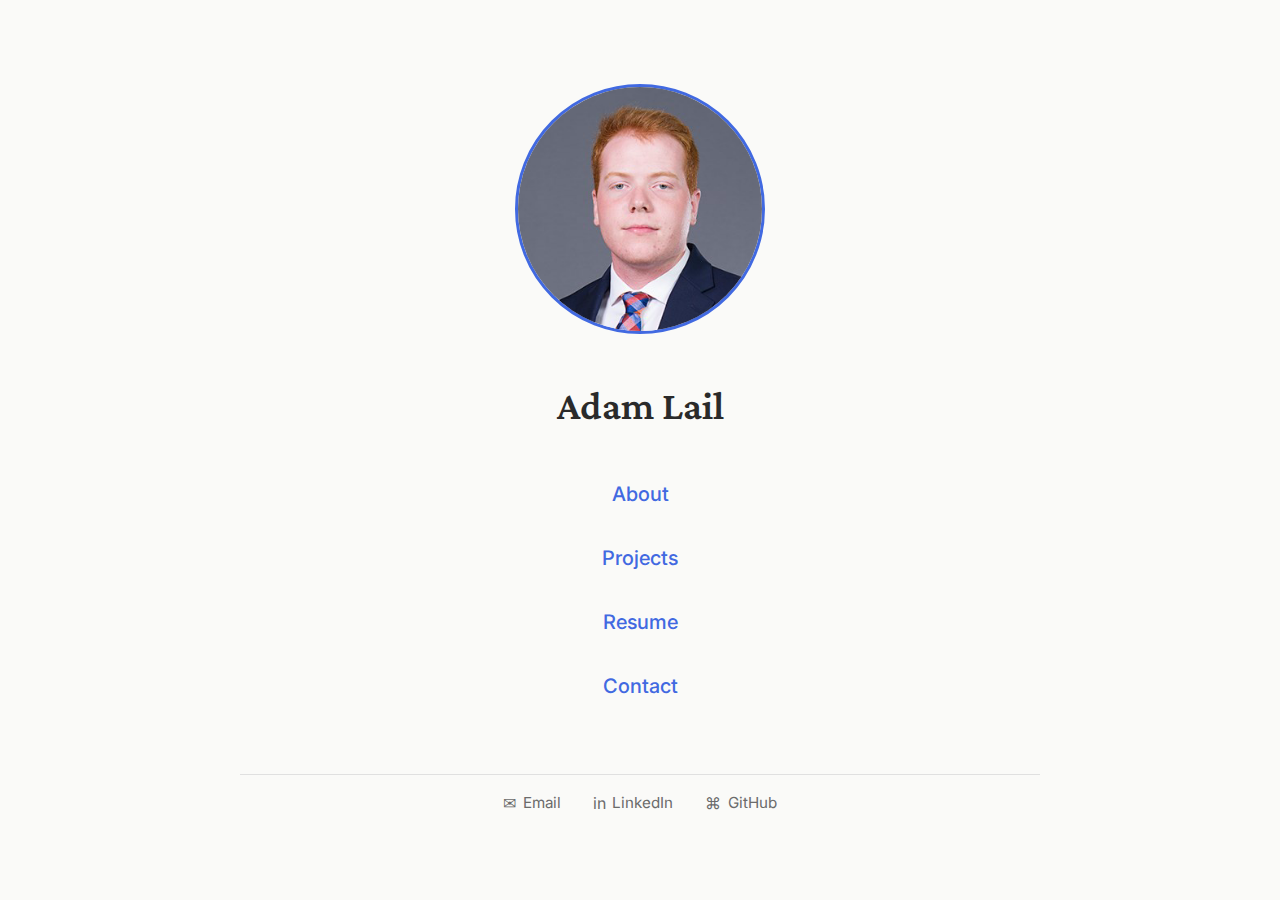
<file: index.html>
<!DOCTYPE html>
<html lang="en">
<head>
    <meta charset="UTF-8">
    <meta name="viewport" content="width=device-width, initial-scale=1.0">
    <title>Adam Lail</title>
    <link rel="stylesheet" href="styles.css">
    <link rel="preconnect" href="https://fonts.googleapis.com">
    <link rel="preconnect" href="https://fonts.gstatic.com" crossorigin>
    <link href="https://fonts.googleapis.com/css2?family=Crimson+Pro:ital,wght@0,400;0,600;1,400&family=Inter:wght@400;500&display=swap" rel="stylesheet">
</head>
<body class="landing-page">
    <main class="landing-container">
        <!-- Image -->
        <div class="landing-image">
            <img src="images/Image.png" alt="Adam Lail" class="profile-image">
        </div>

        <!-- Name -->
        <h1 class="landing-name">Adam Lail</h1>
        <!-- Navigation Links -->
        <nav class="landing-nav">
            <a href="about.html" class="landing-link">About</a>
            <a href="projects.html" class="landing-link">Projects</a>
            <a href="resume.html" class="landing-link">Resume</a>
            <a href="contact.html" class="landing-link">Contact</a>
        </nav>

        <!-- Footer -->
        <footer class="landing-footer">
            <a href="mailto:alail@macalester.edu.com" class="footer-link">
                <span class="icon">✉</span> Email
            </a>
            <a href="https://linkedin.com/in/adam-lail/" target="_blank" class="footer-link">
                <span class="icon">in</span> LinkedIn
            </a>
            <a href="https://github.com/adam-lail" target="_blank" class="footer-link">
                <span class="icon">⌘</span> GitHub
            </a>
        </footer>
    </main>
</body>
</html>
</file>
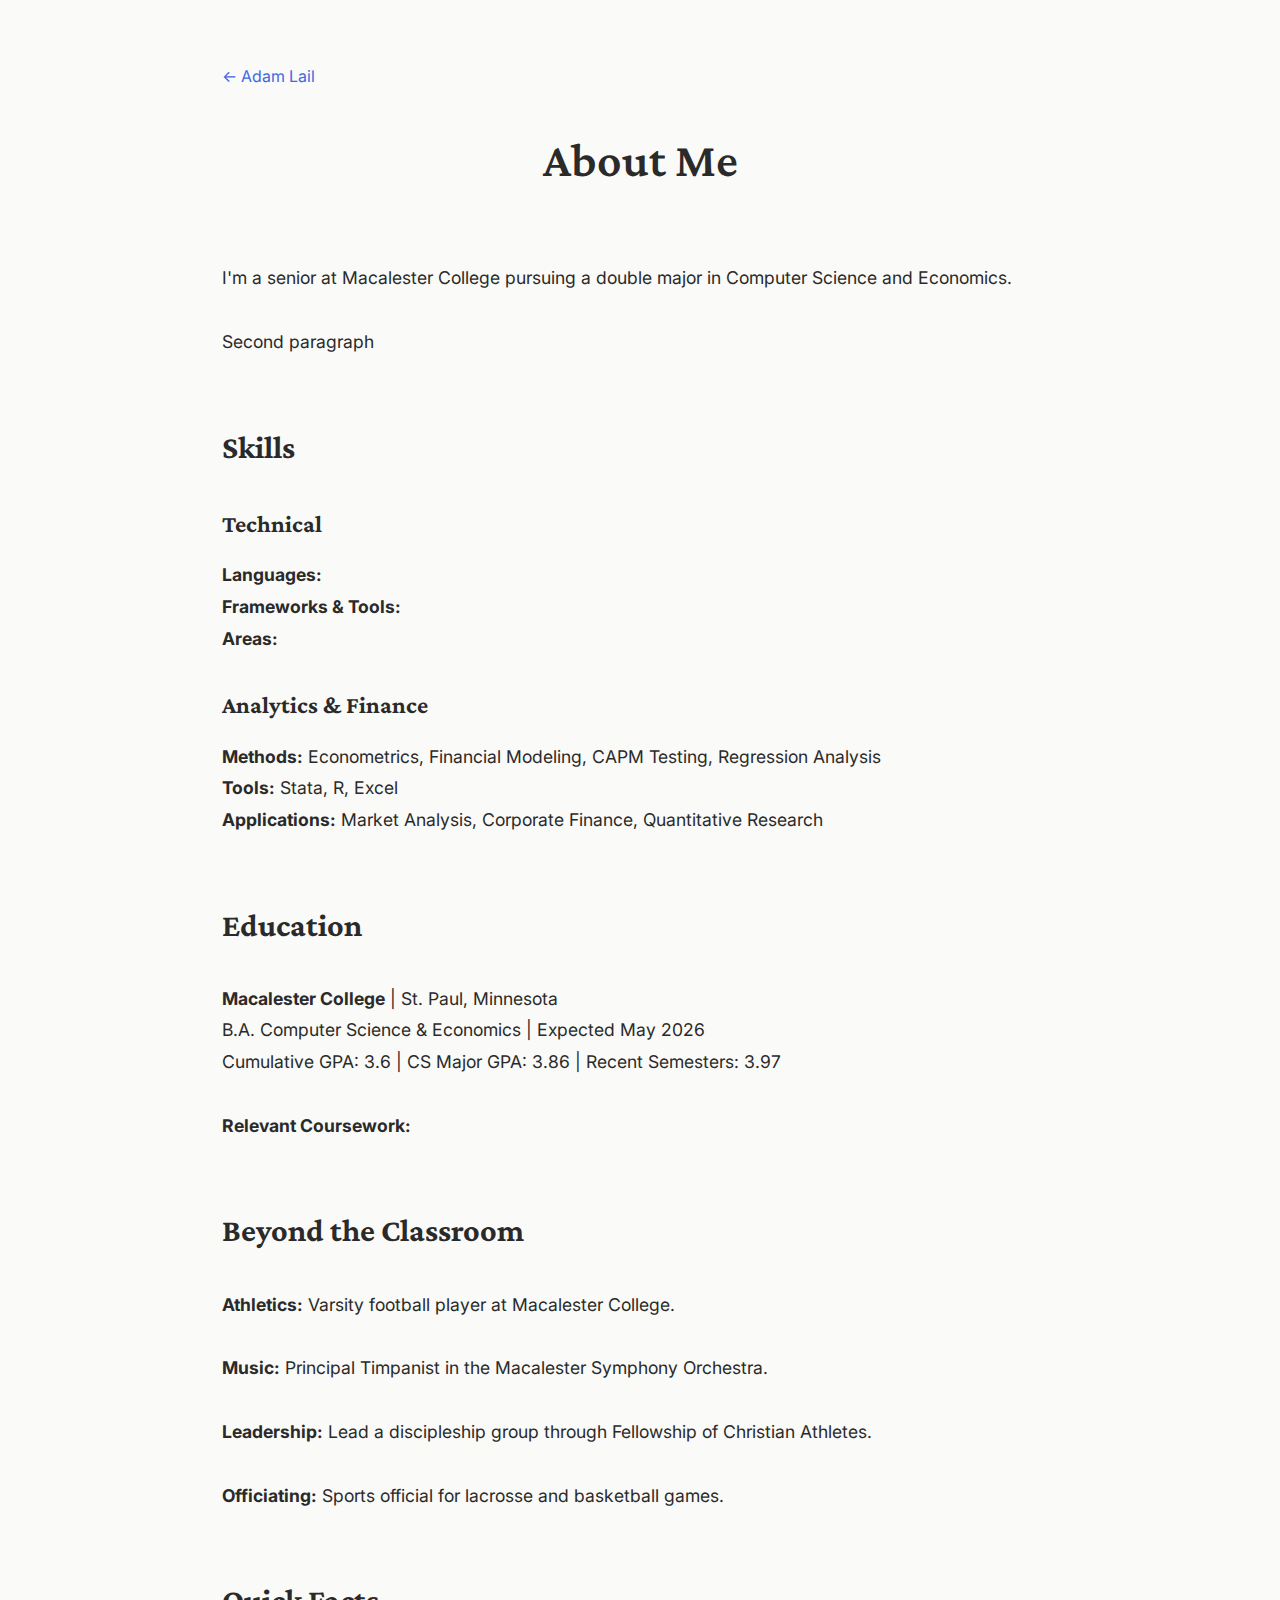
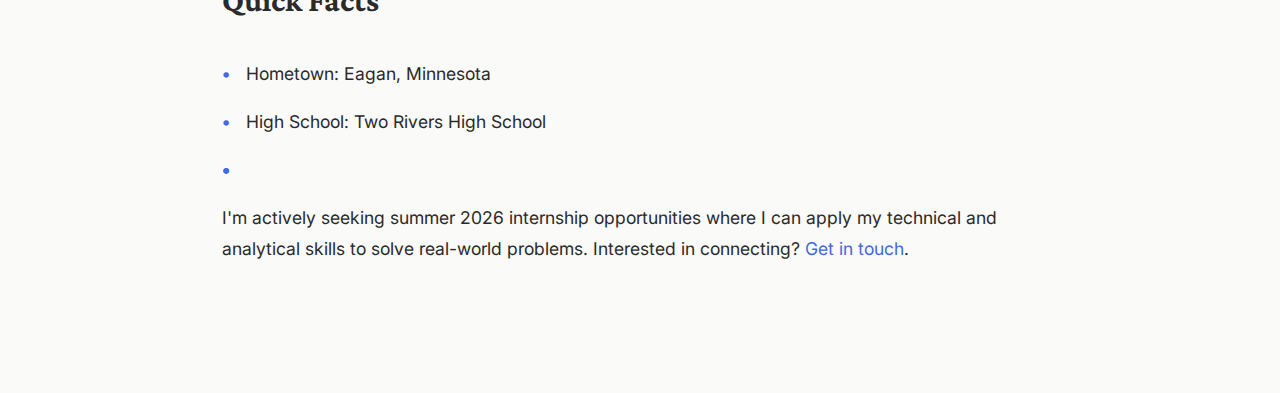
<file: about.html>
<!DOCTYPE html>
<html lang="en">
<head>
    <meta charset="UTF-8">
    <meta name="viewport" content="width=device-width, initial-scale=1.0">
    <title>About - Adam Lail</title>
    <link rel="stylesheet" href="styles.css">
    <link rel="preconnect" href="https://fonts.googleapis.com">
    <link rel="preconnect" href="https://fonts.gstatic.com" crossorigin>
    <link href="https://fonts.googleapis.com/css2?family=Crimson+Pro:ital,wght@0,400;0,600;1,400&family=Inter:wght@400;500&display=swap" rel="stylesheet">
</head>
<body>
    <div class="page-container">
        <a href="index.html" class="back-link">Adam Lail</a>
        
        <header class="page-header">
            <h1 class="page-title">About Me</h1>
        </header>

        <!-- Bio/Introduction -->
        <div class="content-section">
            <p>
                I'm a senior at Macalester College pursuing a double major in Computer Science and Economics. 
            </p>
            
            <p>
                Second paragraph
            </p>
        </div>

        <!-- Skills -->
        <div class="content-section">
            <h2>Skills</h2>
            
            <h3>Technical</h3>
            <p>
                <strong>Languages:</strong> <br>
                <strong>Frameworks & Tools:</strong> <br>
                <strong>Areas:</strong> 
            </p>
            
            <h3>Analytics & Finance</h3>
            <p>
                <strong>Methods:</strong> Econometrics, Financial Modeling, CAPM Testing, Regression Analysis<br>
                <strong>Tools:</strong> Stata, R, Excel<br>
                <strong>Applications:</strong> Market Analysis, Corporate Finance, Quantitative Research
            </p>
        </div>

        <!-- Education -->
        <div class="content-section">
            <h2>Education</h2>
            <p>
                <strong>Macalester College</strong> | St. Paul, Minnesota<br>
                B.A. Computer Science & Economics | Expected May 2026<br>
                Cumulative GPA: 3.6 | CS Major GPA: 3.86 | Recent Semesters: 3.97
            </p>
            
            <p>
                <strong>Relevant Coursework:</strong> 
            </p>
        </div>

        <!-- Interests & Activities -->
        <div class="content-section">
            <h2>Beyond the Classroom</h2>
            
            <p>
                <strong>Athletics:</strong> Varsity football player at Macalester College. 
            </p>
            
            <p>
                <strong>Music:</strong> Principal Timpanist in the Macalester Symphony Orchestra. 
            </p>
            
            <p>
                <strong>Leadership:</strong> Lead a discipleship group through Fellowship of Christian Athletes. 
                
            </p>
            
            <p>
                <strong>Officiating:</strong> Sports official for lacrosse and basketball games. 
            </p>
        </div>

        <!-- Fun Facts (Optional) -->
        <div class="content-section">
            <h2>Quick Facts</h2>
            <ul>
                <li>Hometown: Eagan, Minnesota</li>
                <li>High School: Two Rivers High School</li>
                <li></li>
                <li></li>
                <li></li>
            </ul>
        </div>

        <!-- Call to Action -->
        <div class="content-section">
            <p>
                I'm actively seeking summer 2026 internship opportunities where I can apply my technical 
                and analytical skills to solve real-world problems. Interested in connecting? 
                <a href="contact.html">Get in touch</a>.
            </p>
        </div>
    </div>
</body>
</html>
</file>
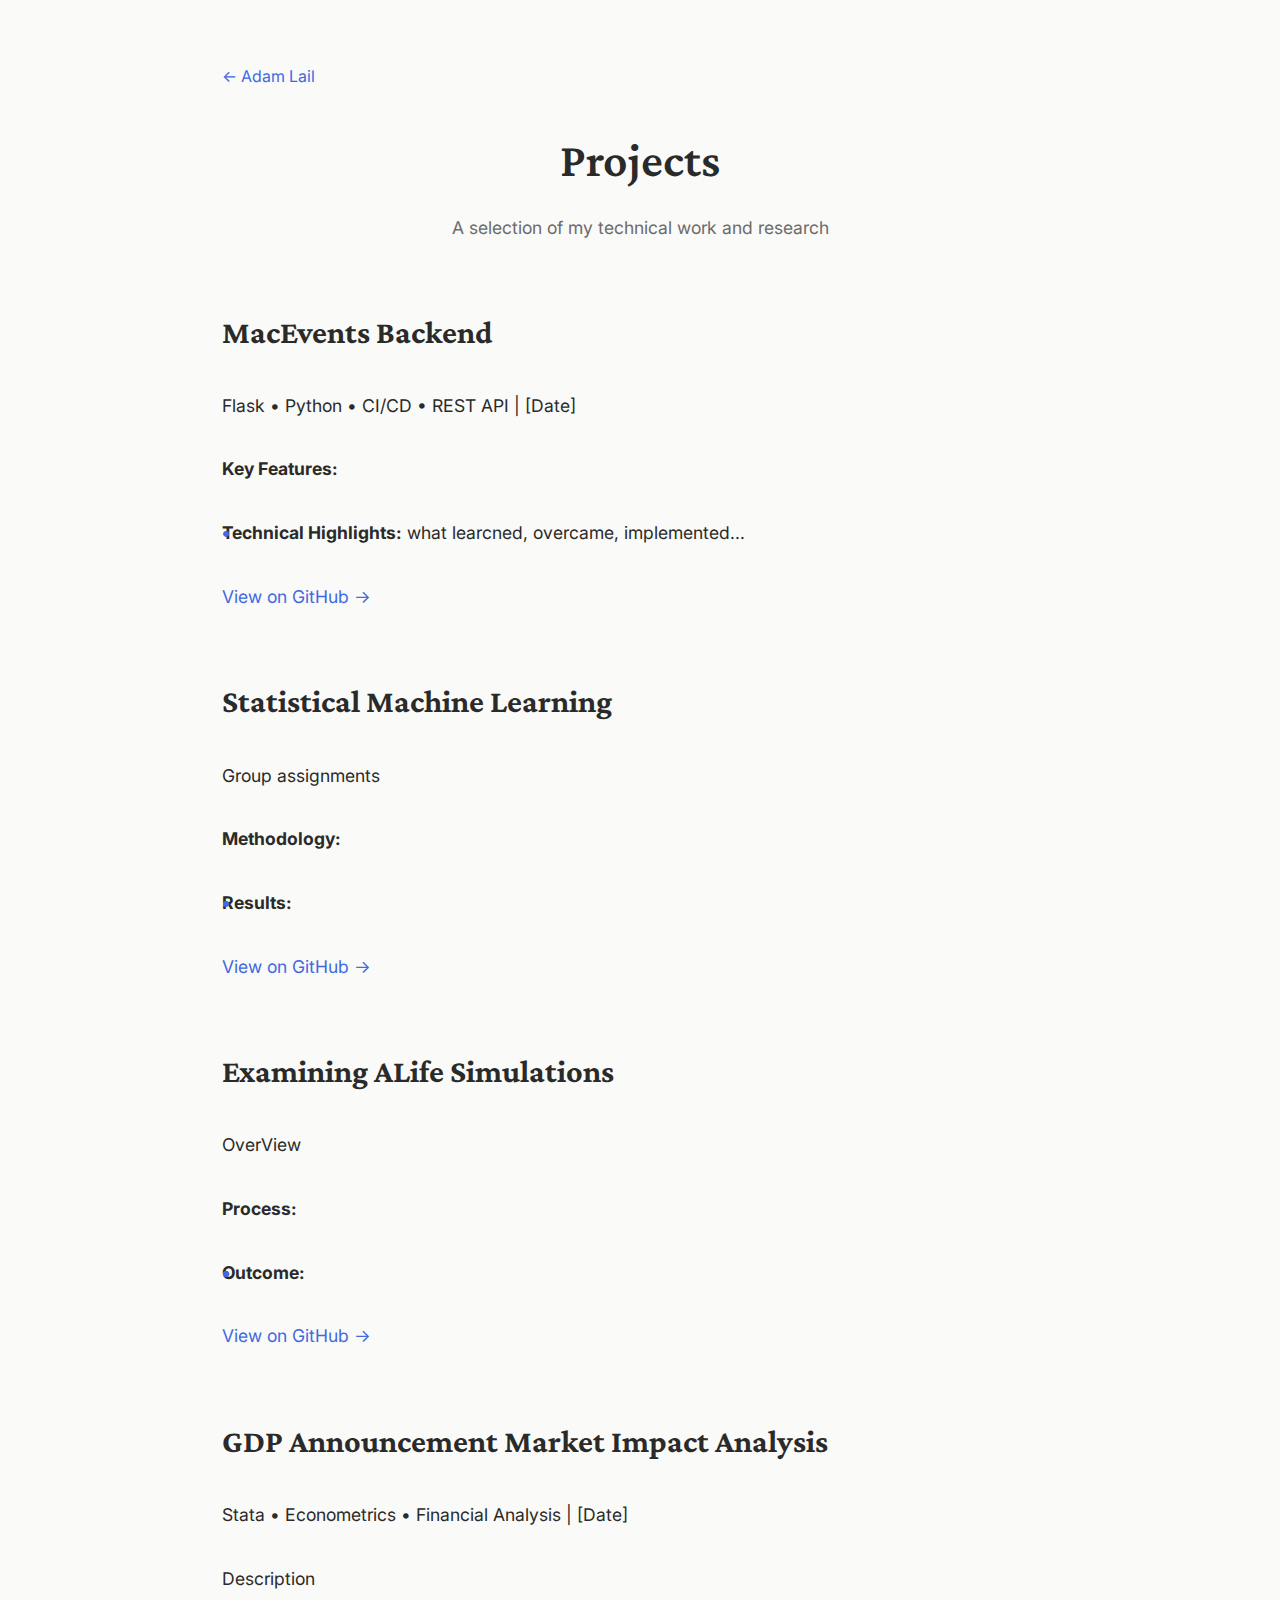
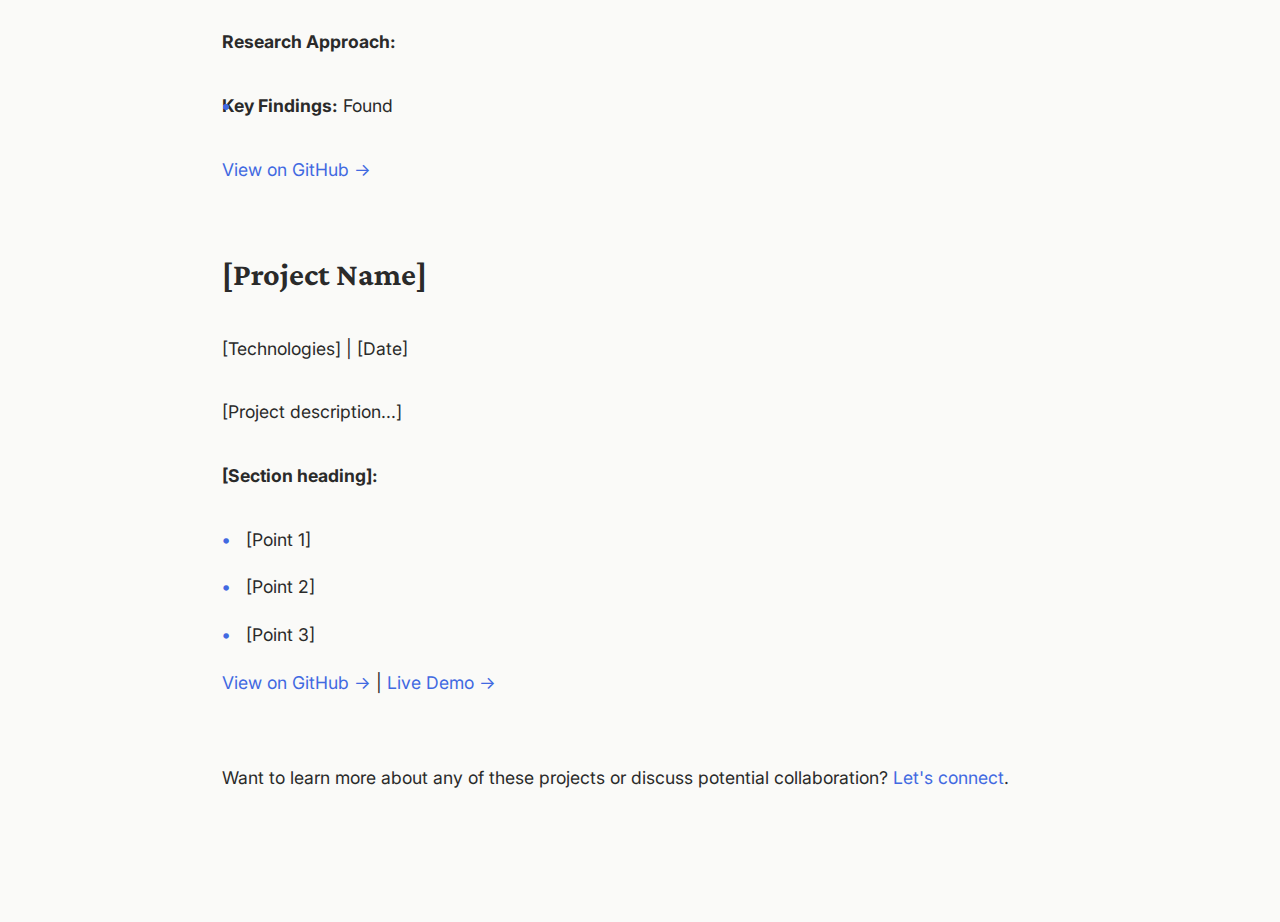
<file: projects.html>
<!DOCTYPE html>
<html lang="en">
<head>
    <meta charset="UTF-8">
    <meta name="viewport" content="width=device-width, initial-scale=1.0">
    <title>Projects - Adam Lail</title>
    <link rel="stylesheet" href="styles.css">
    <link rel="preconnect" href="https://fonts.googleapis.com">
    <link rel="preconnect" href="https://fonts.gstatic.com" crossorigin>
    <link href="https://fonts.googleapis.com/css2?family=Crimson+Pro:ital,wght@0,400;0,600;1,400&family=Inter:wght@400;500&display=swap" rel="stylesheet">
</head>
<body>
    <div class="page-container">
        <a href="index.html" class="back-link">Adam Lail</a>
        
        <header class="page-header">
            <h1 class="page-title">Projects</h1>
            <p class="page-subtitle">A selection of my technical work and research</p>
        </header>

        <!-- Project 1: MacEvents -->
        <div class="content-section project-entry">
            <h2>MacEvents Backend</h2>
            <p class="project-meta">Flask • Python • CI/CD • REST API | [Date]</p>
            
            <p>
               
            </p>
            
            <p>
                <strong>Key Features:</strong>
            </p>
            <ul>
                <li></li>
                <li></li>
                <li></li>
            </ul>
            
            <p>
                <strong>Technical Highlights:</strong> what learcned, overcame, implemented...
            </p>
            
            <p>
                <a href="https://github.com/adam-lail/MacEvents494" target="_blank">View on GitHub →</a>
            </p>
        </div>

        <!-- Project 2: Premier League Analysis -->
        <div class="content-section project-entry">
            <h2>Statistical Machine Learning</h2>
            <p class="project-meta"></p>
            
            <p>
                Group assignments
            </p>
            
            <p>
                <strong>Methodology:</strong>
            </p>
            <ul>
                <li></li>
                <li></li>
                <li></li>
            </ul>
            
            <p>
                <strong>Results:</strong> 
            </p>
            
            <p>
                <a href="https://github.com/yourusername/premier-league" target="_blank">View on GitHub →</a>
            </p>
        </div>

        <!-- Project 3: AI -->
        <div class="content-section project-entry">
            <h2>Examining ALife Simulations</h2>
            <p class="project-meta"></p>
            
            <p>
                OverView
            </p>
            
            <p>
                <strong>Process:</strong>
            </p>
            <ul>
                <li></li>
                <li></li>
                <li></li>
                <li></li>
            </ul>
            
            <p>
                <strong>Outcome:</strong> 
            </p>
            
            <p>
                <a href="https://github.com/yourusername/weather-prediction" target="_blank">View on GitHub →</a>
            </p>
        </div>

        <!-- Project 4: GDP Stock Analysis -->
        <div class="content-section project-entry">
            <h2>GDP Announcement Market Impact Analysis</h2>
            <p class="project-meta">Stata • Econometrics • Financial Analysis | [Date]</p>
            
            <p>
                Description
            </p>
            
            <p>
                <strong>Research Approach:</strong>
            </p>
            <ul>
                <li></li>
                <li></li>
                <li></li>
            </ul>
            
            <p>
                <strong>Key Findings:</strong> Found
            </p>
            
            <p>
                <a href="https://github.com/yourusername/gdp-analysis" target="_blank">View on GitHub →</a>
            </p>
        </div>

        <!-- Project 5: Template for another project -->
        <div class="content-section project-entry">
            <h2>[Project Name]</h2>
            <p class="project-meta">[Technologies] | [Date]</p>
            
            <p>
                [Project description...]
            </p>
            
            <p>
                <strong>[Section heading]:</strong>
            </p>
            <ul>
                <li>[Point 1]</li>
                <li>[Point 2]</li>
                <li>[Point 3]</li>
            </ul>
            
            <p>
                <a href="https://github.com/yourusername/project" target="_blank">View on GitHub →</a>
                | <a href="https://project-demo.com" target="_blank">Live Demo →</a>
            </p>
        </div>

        <!-- Call to Action -->
        <div class="content-section">
            <p>
                Want to learn more about any of these projects or discuss potential collaboration? 
                <a href="contact.html">Let's connect</a>.
            </p>
        </div>
    </div>
</body>
</html>
</file>
<file: styles.css>
/* ========================================
   Global Reset & Base Styles
   ======================================== */

* {
    margin: 0;
    padding: 0;
    box-sizing: border-box;
}

:root {
    /* Colors - Minimal palette */
    --color-bg: #fafaf8;
    --color-text: #2a2a2a;
    --color-text-light: #6b6b6b;
    --color-link: #4169e1;
    --color-link-hover: #1e3a8a;
    
    /* Typography */
    --font-serif: 'Crimson Pro', serif;
    --font-sans: 'Inter', -apple-system, BlinkMacSystemFont, sans-serif;
    
    /* Spacing */
    --spacing-xs: 0.5rem;
    --spacing-sm: 1rem;
    --spacing-md: 2rem;
    --spacing-lg: 4rem;
    --spacing-xl: 6rem;
}

html {
    font-size: 16px;
    -webkit-font-smoothing: antialiased;
    -moz-osx-font-smoothing: grayscale;
}

body {
    font-family: var(--font-sans);
    background-color: var(--color-bg);
    color: var(--color-text);
    line-height: 1.6;
}

/* ========================================
   Landing Page Specific
   ======================================== */

.landing-page {
    display: flex;
    align-items: center;
    justify-content: center;
    min-height: 100vh;
    padding: 2rem;
}

.landing-container {
    max-width: 800px;
    width: 100%;
    text-align: center;
    animation: fadeIn 1s ease-out;
}

/* Image Section */
.landing-image {
    margin-bottom: var(--spacing-md);
    animation: fadeInUp 0.8s ease-out 0.2s backwards;
}

.profile-image {
    width: 250px;
    height: 250px;
    border-radius: 50%;
    object-fit: cover;
    object-position: top;
    border: 3px solid var(--color-link);
    transition: transform 0.3s ease;
}

.profile-image:hover {
    transform: scale(1.05);
}

.landing-name {
    font-family: var(--font-serif);
    font-size: 2.5rem;
    font-weight: 600;
    color: var(--color-text);
    margin-bottom: var(--spacing-md);
    animation: fadeInUp 0.8s ease-out 0.3s backwards;
}

/* Navigation Links */
.landing-nav {
    display: flex;
    flex-direction: column;
    align-items: center;
    gap: 1rem;
    margin-bottom: var(--spacing-lg);
    animation: fadeInUp 0.8s ease-out 0.4s backwards;
}

.landing-link {
    font-family: var(--font-sans);
    font-size: 1.25rem;
    color: var(--color-link);
    text-decoration: none;
    font-weight: 500;
    transition: all 0.2s ease;
    position: relative;
    padding: 0.5rem 1rem;
}

.landing-link::after {
    content: '';
    position: absolute;
    bottom: 0.25rem;
    left: 50%;
    transform: translateX(-50%);
    width: 0;
    height: 2px;
    background-color: var(--color-link);
    transition: width 0.3s ease;
}

.landing-link:hover {
    color: var(--color-link-hover);
}

.landing-link:hover::after {
    width: 80%;
}

/* Footer */
.landing-footer {
    display: flex;
    justify-content: center;
    gap: 2rem;
    padding-top: var(--spacing-sm);
    border-top: 1px solid #e0e0e0;
    animation: fadeInUp 0.8s ease-out 0.6s backwards;
}

.footer-link {
    font-family: var(--font-sans);
    font-size: 0.95rem;
    color: var(--color-text-light);
    text-decoration: none;
    transition: color 0.2s ease;
    display: flex;
    align-items: center;
    gap: 0.4rem;
}

.footer-link:hover {
    color: var(--color-link);
}

.footer-link .icon {
    font-size: 1rem;
}

/* ========================================
   Shared Styles for All Pages
   ======================================== */

/* Page Container (for other pages) */
.page-container {
    max-width: 900px;
    margin: 0 auto;
    padding: 4rem 2rem;
    animation: fadeIn 0.6s ease-out;
}

/* Page Header */
.page-header {
    margin-bottom: var(--spacing-lg);
    text-align: center;
}

.page-title {
    font-family: var(--font-serif);
    font-size: 3rem;
    font-weight: 600;
    color: var(--color-text);
    margin-bottom: var(--spacing-sm);
}

.page-subtitle {
    font-family: var(--font-sans);
    font-size: 1.1rem;
    color: var(--color-text-light);
}

/* Back Link */
.back-link {
    display: inline-block;
    margin-bottom: var(--spacing-md);
    color: var(--color-link);
    text-decoration: none;
    font-size: 1rem;
    transition: all 0.2s ease;
}

.back-link:hover {
    color: var(--color-link-hover);
    transform: translateX(-4px);
}

.back-link::before {
    content: '← ';
}

/* Content Sections */
.content-section {
    margin-bottom: var(--spacing-lg);
}

.content-section h2 {
    font-family: var(--font-serif);
    font-size: 2rem;
    margin-bottom: var(--spacing-md);
    color: var(--color-text);
}

.content-section h3 {
    font-family: var(--font-serif);
    font-size: 1.5rem;
    margin-bottom: var(--spacing-sm);
    color: var(--color-text);
}

.content-section p {
    font-size: 1.1rem;
    line-height: 1.8;
    color: var(--color-text);
    margin-bottom: var(--spacing-md);
}

.content-section ul {
    list-style: none;
    padding-left: 0;
}

.content-section li {
    font-size: 1.1rem;
    line-height: 1.8;
    color: var(--color-text);
    margin-bottom: var(--spacing-sm);
    padding-left: 1.5rem;
    position: relative;
}

.content-section li::before {
    content: '•';
    position: absolute;
    left: 0;
    color: var(--color-link);
    font-weight: bold;
}

/* Link Styles */
.content-section a {
    color: var(--color-link);
    text-decoration: none;
    border-bottom: 1px solid transparent;
    transition: border-color 0.2s ease;
}

.content-section a:hover {
    border-bottom-color: var(--color-link);
}

/* ========================================
   Animations
   ======================================== */

@keyframes fadeIn {
    from {
        opacity: 0;
    }
    to {
        opacity: 1;
    }
}

@keyframes fadeInUp {
    from {
        opacity: 0;
        transform: translateY(20px);
    }
    to {
        opacity: 1;
        transform: translateY(0);
    }
}

/* ========================================
   Responsive Design
   ======================================== */

@media (max-width: 768px) {
    .profile-image {
        width: 150px;
        height: 150px;
    }
    
    .landing-name {
        font-size: 2rem;
    }
    
    .landing-link {
        font-size: 1.1rem;
    }
    
    .landing-footer {
        flex-direction: column;
        gap: 1rem;
    }
    
    .page-title {
        font-size: 2rem;
    }
    
    .content-section h2 {
        font-size: 1.5rem;
    }
}

@media (max-width: 480px) {
    .landing-page {
        padding: 1rem;
    }
    
    .profile-image {
        width: 120px;
        height: 120px;
    }
    
    .landing-name {
        font-size: 1.5rem;
    }
}
</file>
